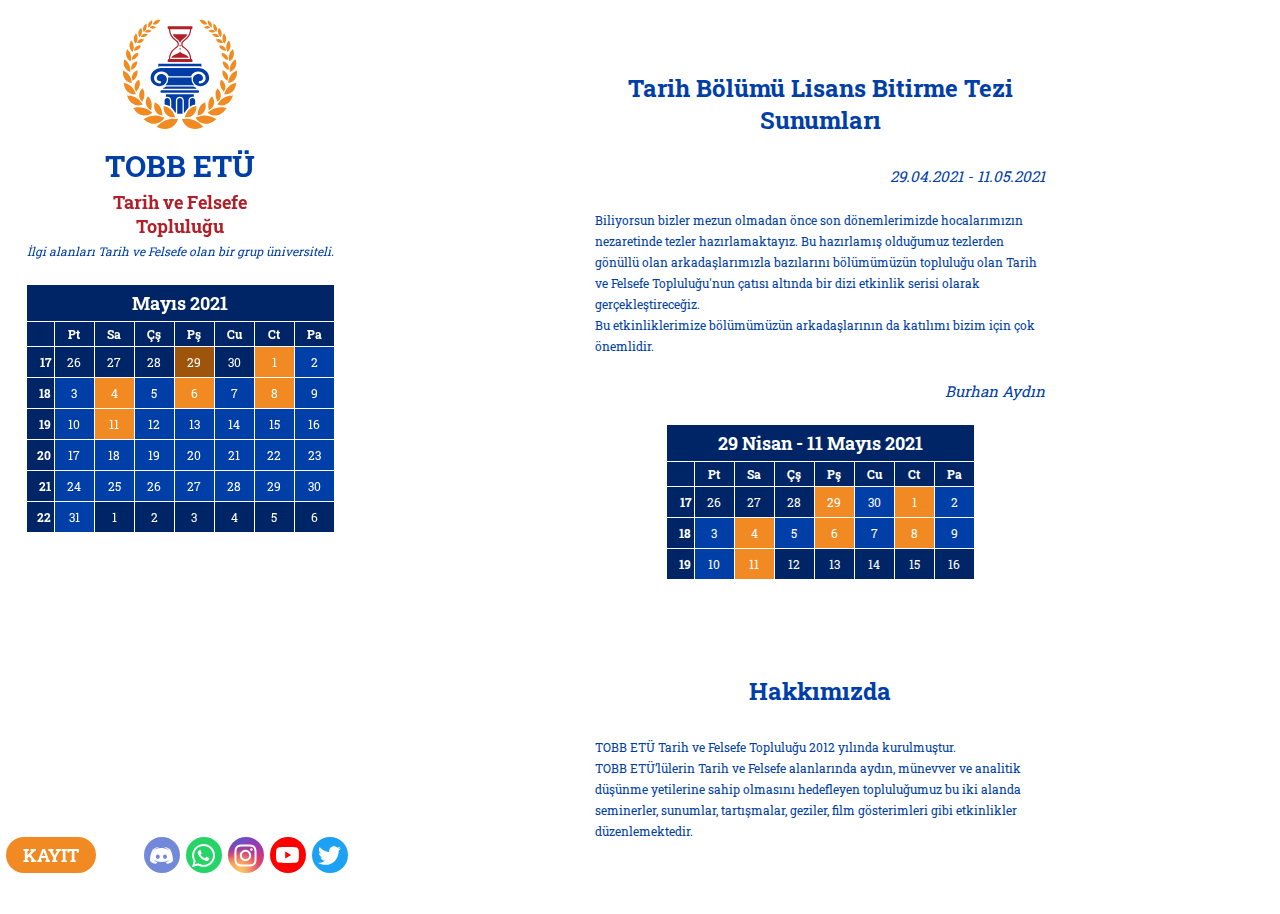
<file: index.html>
<!DOCTYPE html>
<html lang="">
  <head>
    <meta charset="utf-8">
    <meta name="viewport" content="width=device-width, initial-scale=1.0">
    <title>Tarih ve Felsefe Topluluğu</title>
    <link rel="stylesheet" href="/index.css">
    <link rel="stylesheet" href="https://fonts.googleapis.com/css?family=Roboto+Slab">
  </head>
  <body>
    <header class="blur">
      <img src="/res/tft.svg" id="tft-logo">
			<h1 id="header-tobb">TOBB ETÜ</h1>
			<h2 id="header-tft">Tarih ve Felsefe<br id="header-tft-newline"/> Topluluğu </h2>
			<p id="header-tarih">İlgi alanları Tarih ve Felsefe olan bir grup üniversiteli.</p>
      <div id="header-calendar" class="calendar" header-calendar>
        <p month>Mayıs 2021</p>
        <p day week></p>
        <p day>Pt</p>
        <p day>Sa</p>
        <p day>Çş</p>
        <p day>Pş</p>
        <p day>Cu</p>
        <p day>Ct</p>
        <p day>Pa</p>
        <p week>17</p>
        <p other-month>26</p>
        <p other-month>27</p>
        <p other-month>28</p>
        <a other-month activity href="/2021-bahar-tarih-bolumu-tez-sunumlari/2021-04-29-17-00">29</a>
        <p other-month>30</p>
        <a activity href="/2021-bahar-tarih-bolumu-tez-sunumlari/2021-05-01-17-00">1</a>
        <p>2</p>
        <p week>18</p>
        <p>3</p>
        <a activity href="/2021-bahar-tarih-bolumu-tez-sunumlari/2021-05-04-16-30">4</a>
        <p>5</p>
        <a activity href="/2021-bahar-tarih-bolumu-tez-sunumlari/2021-05-06-16-30">6</a>
        <p>7</p>
        <a activity href="/2021-bahar-tarih-bolumu-tez-sunumlari/2021-05-08-16-00">8</a>
        <p>9</p>
        <p week>19</p>
        <p>10</p>
        <a activity href="/2021-bahar-tarih-bolumu-tez-sunumlari/2021-05-11-17-00">11</a>
        <p>12</p>
        <p>13</p>
        <p>14</p>
        <p>15</p>
        <p>16</p>
        <p week>20</p>
        <p>17</p>
        <p>18</p>
        <p>19</p>
        <p>20</p>
        <p>21</p>
        <p>22</p>
        <p>23</p>
        <p week>21</p>
        <p>24</p>
        <p>25</p>
        <p>26</p>
        <p>27</p>
        <p>28</p>
        <p>29</p>
        <p>30</p>
        <p week>22</p>
        <p>31</p>
        <p other-month>1</p>
        <p other-month>2</p>
        <p other-month>3</p>
        <p other-month>4</p>
        <p other-month>5</p>
        <p other-month>6</p>
      </div>
      <div id="header-buttons">
        <button class="social-kaydol" onclick="window.open('https://forms.gle/Y7aiDw8FemJcmNHM6','_blank')">KAYIT</button>
        <button class="social-discord social-button-circle" onclick="window.open('https://discord.gg/yHtXwezqmA','_blank')">
        <button class="social-whatsapp social-button-circle" onclick="window.open('https://chat.whatsapp.com/GKaAA4PHTTM42u1iAD987S','_blank')">
        <button class="social-instagram social-button-circle" onclick="window.open('https://www.instagram.com/tarihvefelsefetoplulugu/','_blank')">
        <button class="social-youtube social-button-circle" onclick="window.open('https://www.youtube.com/channel/UCMZ-tWt0F2hYusNb2zGLFIg','_blank')">
        <button class="social-twitter social-button-circle" onclick="window.open('https://twitter.com/tarihvefelsefe?lang=tr','_blank')">
      </div>
    </header>
    <main id="main">
      <article class="blur">
        <h1 activity-title>Tarih Bölümü Lisans Bitirme Tezi Sunumları</h1>
        <p activity-date>29.04.2021 - 11.05.2021</p>
        <p activity-description>
          Biliyorsun bizler mezun olmadan önce son dönemlerimizde hocalarımızın 
          nezaretinde tezler hazırlamaktayız. Bu hazırlamış olduğumuz tezlerden 
          gönüllü olan arkadaşlarımızla bazılarını bölümümüzün topluluğu olan 
          Tarih ve Felsefe Topluluğu'nun çatısı altında bir dizi etkinlik serisi 
          olarak gerçekleştireceğiz.<br />Bu etkinliklerimize bölümümüzün 
          arkadaşlarının da katılımı bizim için çok önemlidir.
        </p>
        <p activity-writer>
          Burhan Aydın
        </p>
        <div class="calendar">
          <p month>29 Nisan - 11 Mayıs 2021</p>
          <p day week></p>
          <p day>Pt</p>
          <p day>Sa</p>
          <p day>Çş</p>
          <p day>Pş</p>
          <p day>Cu</p>
          <p day>Ct</p>
          <p day>Pa</p>
          <p week>17</p>
          <p other-month>26</p>
          <p other-month>27</p>
          <p other-month>28</p>
          <a activity href="/2021-bahar-tarih-bolumu-tez-sunumlari/2021-04-29-17-00">29</a>
          <p >30</p>
          <a activity href="/2021-bahar-tarih-bolumu-tez-sunumlari/2021-05-01-17-00">1</a>
          <p>2</p>
          <p week>18</p>
          <p>3</p>
          <a activity href="/2021-bahar-tarih-bolumu-tez-sunumlari/2021-05-04-16-30">4</a>
          <p>5</p>
          <a activity href="/2021-bahar-tarih-bolumu-tez-sunumlari/2021-05-06-16-30">6</a>
          <p>7</p>
          <a activity href="/2021-bahar-tarih-bolumu-tez-sunumlari/2021-05-08-16-00">8</a>
          <p>9</p>
          <p week>19</p>
          <p>10</p>
          <a activity href="/2021-bahar-tarih-bolumu-tez-sunumlari/2021-05-11-17-00">11</a>
          <p other-month>12</p>
          <p other-month>13</p>
          <p other-month>14</p>
          <p other-month>15</p>
          <p other-month>16</p>
        </div>
      </article>
      <article id="about" class="blur">
        <h1 activity-title>Hakkımızda</h1>
        <p activity-description>
          TOBB ETÜ Tarih ve Felsefe Topluluğu 2012 yılında kurulmuştur.
          <br />
          TOBB ETÜ’lülerin Tarih ve Felsefe alanlarında aydın, 
          münevver ve analitik düşünme yetilerine sahip olmasını 
          hedefleyen topluluğumuz bu iki alanda seminerler, 
          sunumlar, tartışmalar, geziler, film gösterimleri 
          gibi etkinlikler düzenlemektedir.
        </p>
      </article>
    </main>
    <footer class="blur">
      <div id="footer-buttons">
        <button class="social-kaydol" onclick="window.open('https://forms.gle/Y7aiDw8FemJcmNHM6','_blank')">KAYIT</button>
        <div id="footer-gap"></div>
        <button class="social-discord social-button-circle" onclick="window.open('https://discord.gg/yHtXwezqmA','_blank')">
        <button class="social-whatsapp social-button-circle" onclick="window.open('https://chat.whatsapp.com/GKaAA4PHTTM42u1iAD987S','_blank')">
        <button class="social-instagram social-button-circle" onclick="window.open('https://www.instagram.com/tarihvefelsefetoplulugu/','_blank')">
        <button class="social-youtube social-button-circle" onclick="window.open('https://www.youtube.com/channel/UCMZ-tWt0F2hYusNb2zGLFIg','_blank')">
        <button class="social-twitter social-button-circle" onclick="window.open('https://twitter.com/tarihvefelsefe?lang=tr','_blank')">
      </div>
    </footer>
  </body>
</html>
</file>
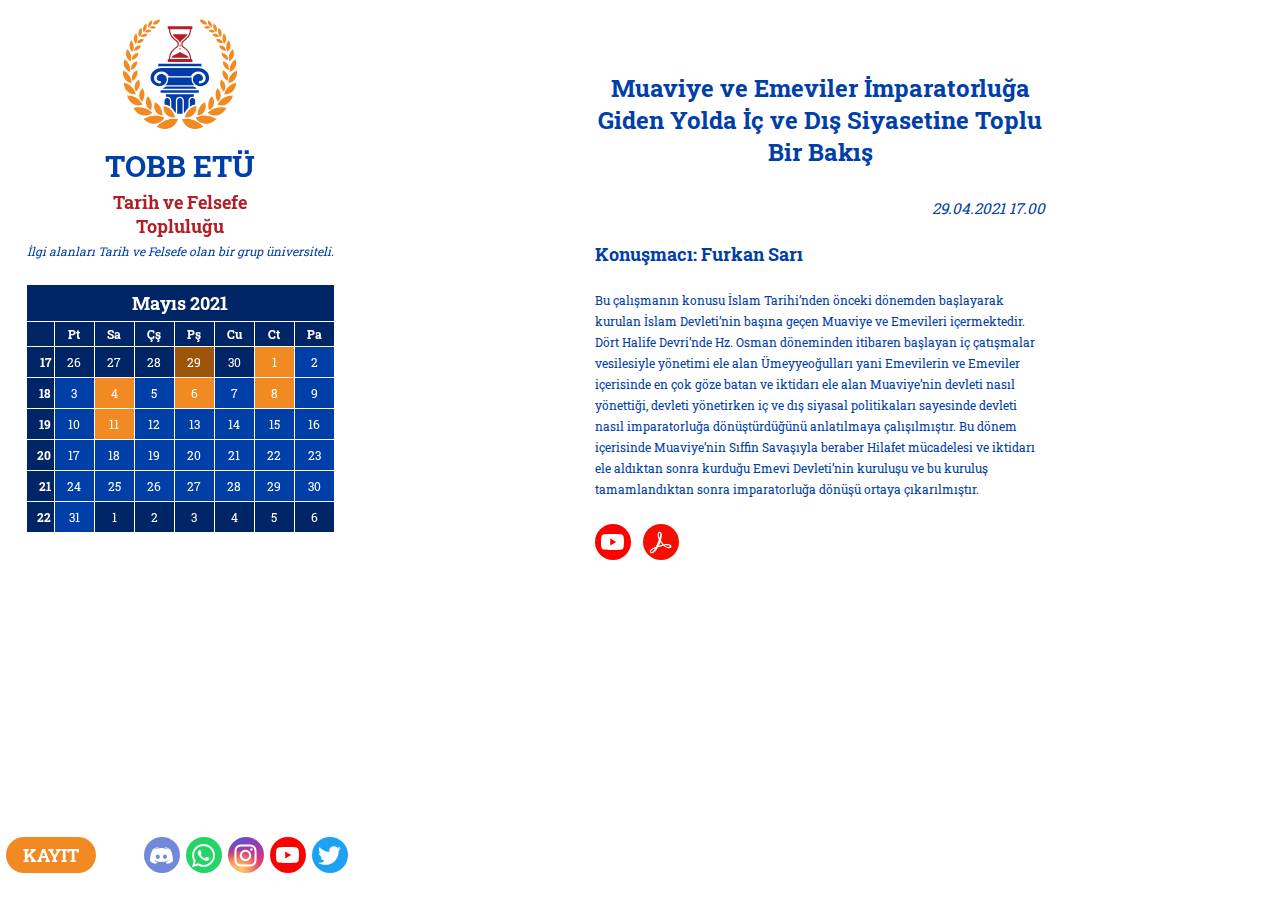
<file: 2021-bahar-tarih-bolumu-tez-sunumlari/2021-04-29-17-00.html>
<!DOCTYPE html>
<html lang="">
  <head>
    <meta charset="utf-8">
    <meta name="viewport" content="width=device-width, initial-scale=1.0">
    <title>Furkan Sarı: Muaviye ve Emeviler İmparatorluğa Giden Yolda İç ve Dış Siyasetine Toplu Bir Bakış</title>
    <link rel="stylesheet" href="/index.css">
    <link rel="stylesheet" href="https://fonts.googleapis.com/css?family=Roboto+Slab">
  </head>
  <body>
    <header class="blur">
      <img src="/res/tft.svg" id="tft-logo">
			<h1 id="header-tobb">TOBB ETÜ</h1>
			<h2 id="header-tft">Tarih ve Felsefe<br id="header-tft-newline"/> Topluluğu </h2>
			<p id="header-tarih">İlgi alanları Tarih ve Felsefe olan bir grup üniversiteli.</p>
      <div id="header-calendar" class="calendar" header-calendar>
        <p month>Mayıs 2021</p>
        <p day week></p>
        <p day>Pt</p>
        <p day>Sa</p>
        <p day>Çş</p>
        <p day>Pş</p>
        <p day>Cu</p>
        <p day>Ct</p>
        <p day>Pa</p>
        <p week>17</p>
        <p other-month>26</p>
        <p other-month>27</p>
        <p other-month>28</p>
        <a other-month activity href="/2021-bahar-tarih-bolumu-tez-sunumlari/2021-04-29-17-00">29</a>
        <p other-month>30</p>
        <a activity href="/2021-bahar-tarih-bolumu-tez-sunumlari/2021-05-01-17-00">1</a>
        <p>2</p>
        <p week>18</p>
        <p>3</p>
        <a activity href="/2021-bahar-tarih-bolumu-tez-sunumlari/2021-05-04-16-30">4</a>
        <p>5</p>
        <a activity href="/2021-bahar-tarih-bolumu-tez-sunumlari/2021-05-06-16-30">6</a>
        <p>7</p>
        <a activity href="/2021-bahar-tarih-bolumu-tez-sunumlari/2021-05-08-16-00">8</a>
        <p>9</p>
        <p week>19</p>
        <p>10</p>
        <a activity href="/2021-bahar-tarih-bolumu-tez-sunumlari/2021-05-11-17-00">11</a>
        <p>12</p>
        <p>13</p>
        <p>14</p>
        <p>15</p>
        <p>16</p>
        <p week>20</p>
        <p>17</p>
        <p>18</p>
        <p>19</p>
        <p>20</p>
        <p>21</p>
        <p>22</p>
        <p>23</p>
        <p week>21</p>
        <p>24</p>
        <p>25</p>
        <p>26</p>
        <p>27</p>
        <p>28</p>
        <p>29</p>
        <p>30</p>
        <p week>22</p>
        <p>31</p>
        <p other-month>1</p>
        <p other-month>2</p>
        <p other-month>3</p>
        <p other-month>4</p>
        <p other-month>5</p>
        <p other-month>6</p>
      </div>
      <div id="header-buttons">
        <button class="social-kaydol" onclick="window.open('https://forms.gle/Y7aiDw8FemJcmNHM6','_blank')">KAYIT</button>
        <button class="social-discord social-button-circle" onclick="window.open('https://discord.gg/yHtXwezqmA','_blank')">
        <button class="social-whatsapp social-button-circle" onclick="window.open('https://chat.whatsapp.com/GKaAA4PHTTM42u1iAD987S','_blank')">
        <button class="social-instagram social-button-circle" onclick="window.open('https://www.instagram.com/tarihvefelsefetoplulugu/','_blank')">
        <button class="social-youtube social-button-circle" onclick="window.open('https://www.youtube.com/channel/UCMZ-tWt0F2hYusNb2zGLFIg','_blank')">
        <button class="social-twitter social-button-circle" onclick="window.open('https://twitter.com/tarihvefelsefe?lang=tr','_blank')">
      </div>
    </header>
    <main id="main">
      <article class="blur">
        <h1 activity-title>Muaviye ve Emeviler İmparatorluğa Giden Yolda İç ve Dış Siyasetine Toplu Bir Bakış</h1>
        <p activity-date>29.04.2021 17.00</p>
        <h2 activity-speaker>Furkan Sarı</h2>
        <p activity-description>
          Bu çalışmanın konusu İslam Tarihi’nden önceki dönemden başlayarak 
          kurulan İslam Devleti’nin başına geçen Muaviye ve Emevileri 
          içermektedir. Dört Halife Devri’nde Hz. Osman döneminden itibaren 
          başlayan iç çatışmalar vesilesiyle yönetimi ele alan Ümeyyeoğulları 
          yani Emevilerin ve Emeviler içerisinde en çok göze batan ve iktidarı 
          ele alan Muaviye’nin devleti nasıl yönettiği, devleti yönetirken iç 
          ve dış siyasal politikaları sayesinde devleti nasıl imparatorluğa 
          dönüştürdüğünü anlatılmaya çalışılmıştır. Bu dönem içerisinde 
          Muaviye’nin Sıffin Savaşıyla beraber Hilafet mücadelesi ve iktidarı 
          ele aldıktan sonra kurduğu Emevi Devleti’nin kuruluşu ve bu kuruluş 
          tamamlandıktan sonra imparatorluğa dönüşü ortaya çıkarılmıştır.
        </p>
        <div activity-link>
          <button class="social-youtube social-button-circle" onclick="window.open('https://youtu.be/c7sTBXRc9dw','_blank')">
          <button class="social-pdf social-button-circle" onclick="window.open('https://drive.google.com/file/d/1u9qBWOQqBYUBdWPZmE8Q-iXRQxIbjs8V/view?usp=sharing','_blank')">
        </div>
    </main>
    <footer class="blur">
      <div id="footer-buttons">
        <button class="social-kaydol" onclick="window.open('https://forms.gle/Y7aiDw8FemJcmNHM6','_blank')">KAYIT</button>
        <div id="footer-gap"></div>
        <button class="social-discord social-button-circle" onclick="window.open('https://discord.gg/yHtXwezqmA','_blank')">
        <button class="social-whatsapp social-button-circle" onclick="window.open('https://chat.whatsapp.com/GKaAA4PHTTM42u1iAD987S','_blank')">
        <button class="social-instagram social-button-circle" onclick="window.open('https://www.instagram.com/tarihvefelsefetoplulugu/','_blank')">
        <button class="social-youtube social-button-circle" onclick="window.open('https://www.youtube.com/channel/UCMZ-tWt0F2hYusNb2zGLFIg','_blank')">
        <button class="social-twitter social-button-circle" onclick="window.open('https://twitter.com/tarihvefelsefe?lang=tr','_blank')">
      </div>
    </footer>
  </body>
</html>
</file>
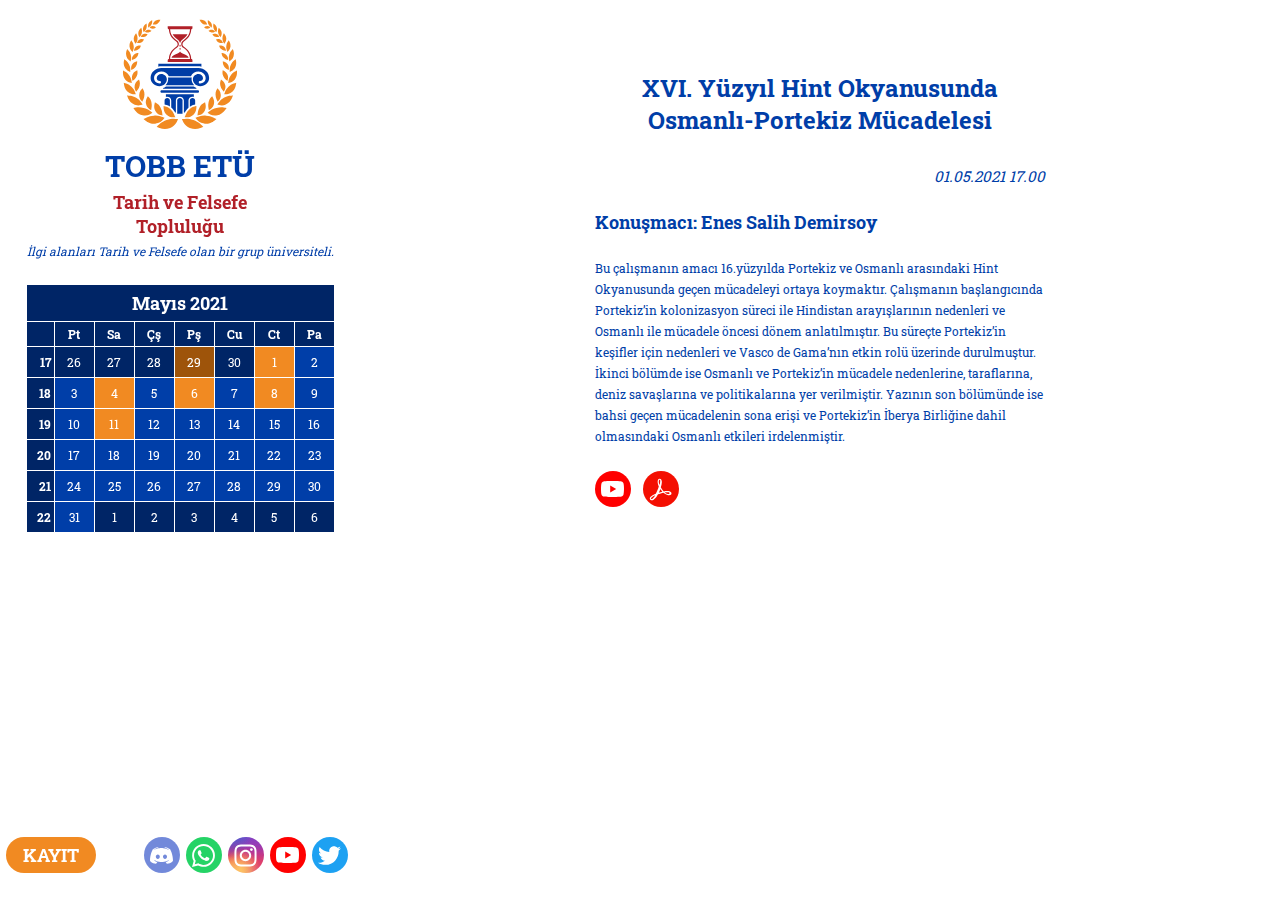
<file: 2021-bahar-tarih-bolumu-tez-sunumlari/2021-05-01-17-00.html>
<!DOCTYPE html>
<html lang="">
  <head>
    <meta charset="utf-8">
    <meta name="viewport" content="width=device-width, initial-scale=1.0">
    <title>Enes Salih Demirsoy: XVI. Yüzyıl Hint Okyanusunda Osmanlı-Portekiz Mücadelesi</title>
    <link rel="stylesheet" href="/index.css">
    <link rel="stylesheet" href="https://fonts.googleapis.com/css?family=Roboto+Slab">
  </head>
  <body>
    <header class="blur">
      <img src="/res/tft.svg" id="tft-logo">
			<h1 id="header-tobb">TOBB ETÜ</h1>
			<h2 id="header-tft">Tarih ve Felsefe<br id="header-tft-newline"/> Topluluğu </h2>
			<p id="header-tarih">İlgi alanları Tarih ve Felsefe olan bir grup üniversiteli.</p>
      <div id="header-calendar" class="calendar" header-calendar>
        <p month>Mayıs 2021</p>
        <p day week></p>
        <p day>Pt</p>
        <p day>Sa</p>
        <p day>Çş</p>
        <p day>Pş</p>
        <p day>Cu</p>
        <p day>Ct</p>
        <p day>Pa</p>
        <p week>17</p>
        <p other-month>26</p>
        <p other-month>27</p>
        <p other-month>28</p>
        <a other-month activity href="/2021-bahar-tarih-bolumu-tez-sunumlari/2021-04-29-17-00">29</a>
        <p other-month>30</p>
        <a activity href="/2021-bahar-tarih-bolumu-tez-sunumlari/2021-05-01-17-00">1</a>
        <p>2</p>
        <p week>18</p>
        <p>3</p>
        <a activity href="/2021-bahar-tarih-bolumu-tez-sunumlari/2021-05-04-16-30">4</a>
        <p>5</p>
        <a activity href="/2021-bahar-tarih-bolumu-tez-sunumlari/2021-05-06-16-30">6</a>
        <p>7</p>
        <a activity href="/2021-bahar-tarih-bolumu-tez-sunumlari/2021-05-08-16-00">8</a>
        <p>9</p>
        <p week>19</p>
        <p>10</p>
        <a activity href="/2021-bahar-tarih-bolumu-tez-sunumlari/2021-05-11-17-00">11</a>
        <p>12</p>
        <p>13</p>
        <p>14</p>
        <p>15</p>
        <p>16</p>
        <p week>20</p>
        <p>17</p>
        <p>18</p>
        <p>19</p>
        <p>20</p>
        <p>21</p>
        <p>22</p>
        <p>23</p>
        <p week>21</p>
        <p>24</p>
        <p>25</p>
        <p>26</p>
        <p>27</p>
        <p>28</p>
        <p>29</p>
        <p>30</p>
        <p week>22</p>
        <p>31</p>
        <p other-month>1</p>
        <p other-month>2</p>
        <p other-month>3</p>
        <p other-month>4</p>
        <p other-month>5</p>
        <p other-month>6</p>
      </div>
      <div id="header-buttons">
        <button class="social-kaydol" onclick="window.open('https://forms.gle/Y7aiDw8FemJcmNHM6','_blank')">KAYIT</button>
        <button class="social-discord social-button-circle" onclick="window.open('https://discord.gg/yHtXwezqmA','_blank')">
        <button class="social-whatsapp social-button-circle" onclick="window.open('https://chat.whatsapp.com/GKaAA4PHTTM42u1iAD987S','_blank')">
        <button class="social-instagram social-button-circle" onclick="window.open('https://www.instagram.com/tarihvefelsefetoplulugu/','_blank')">
        <button class="social-youtube social-button-circle" onclick="window.open('https://www.youtube.com/channel/UCMZ-tWt0F2hYusNb2zGLFIg','_blank')">
        <button class="social-twitter social-button-circle" onclick="window.open('https://twitter.com/tarihvefelsefe?lang=tr','_blank')">
      </div>
    </header>
    <main id="main">
      <article class="blur">
        <h1 activity-title>XVI. Yüzyıl Hint Okyanusunda Osmanlı-Portekiz Mücadelesi</h1>
        <p activity-date>01.05.2021 17.00</p>
        <h2 activity-speaker>Enes Salih Demirsoy</h2>
        <p activity-description>
          Bu çalışmanın amacı 16.yüzyılda Portekiz ve Osmanlı arasındaki Hint 
          Okyanusunda geçen mücadeleyi ortaya koymaktır. Çalışmanın 
          başlangıcında Portekiz’in kolonizasyon süreci ile Hindistan 
          arayışlarının nedenleri ve Osmanlı ile mücadele öncesi dönem 
          anlatılmıştır. Bu süreçte Portekiz’in keşifler için nedenleri ve 
          Vasco de Gama’nın etkin rolü üzerinde durulmuştur. İkinci bölümde 
          ise Osmanlı ve Portekiz’in mücadele nedenlerine, taraflarına, 
          deniz savaşlarına ve politikalarına yer verilmiştir. Yazının son 
          bölümünde ise bahsi geçen mücadelenin sona erişi ve Portekiz’in 
          İberya Birliğine dahil olmasındaki Osmanlı etkileri irdelenmiştir.
        </p>
        <div activity-link>
          <button class="social-youtube social-button-circle" onclick="window.open('https://youtu.be/-1J8J-VHueU','_blank')">
          <button class="social-pdf social-button-circle" onclick="window.open('https://drive.google.com/file/d/1rttORs6D6Epf23CAIlBBKx_0ytpObpJ_/view?usp=sharing','_blank')">
        </div>
    </main>
    <footer class="blur">
      <div id="footer-buttons">
        <button class="social-kaydol" onclick="window.open('https://forms.gle/Y7aiDw8FemJcmNHM6','_blank')">KAYIT</button>
        <div id="footer-gap"></div>
        <button class="social-discord social-button-circle" onclick="window.open('https://discord.gg/yHtXwezqmA','_blank')">
        <button class="social-whatsapp social-button-circle" onclick="window.open('https://chat.whatsapp.com/GKaAA4PHTTM42u1iAD987S','_blank')">
        <button class="social-instagram social-button-circle" onclick="window.open('https://www.instagram.com/tarihvefelsefetoplulugu/','_blank')">
        <button class="social-youtube social-button-circle" onclick="window.open('https://www.youtube.com/channel/UCMZ-tWt0F2hYusNb2zGLFIg','_blank')">
        <button class="social-twitter social-button-circle" onclick="window.open('https://twitter.com/tarihvefelsefe?lang=tr','_blank')">
      </div>
    </footer>
  </body>
</html>
</file>
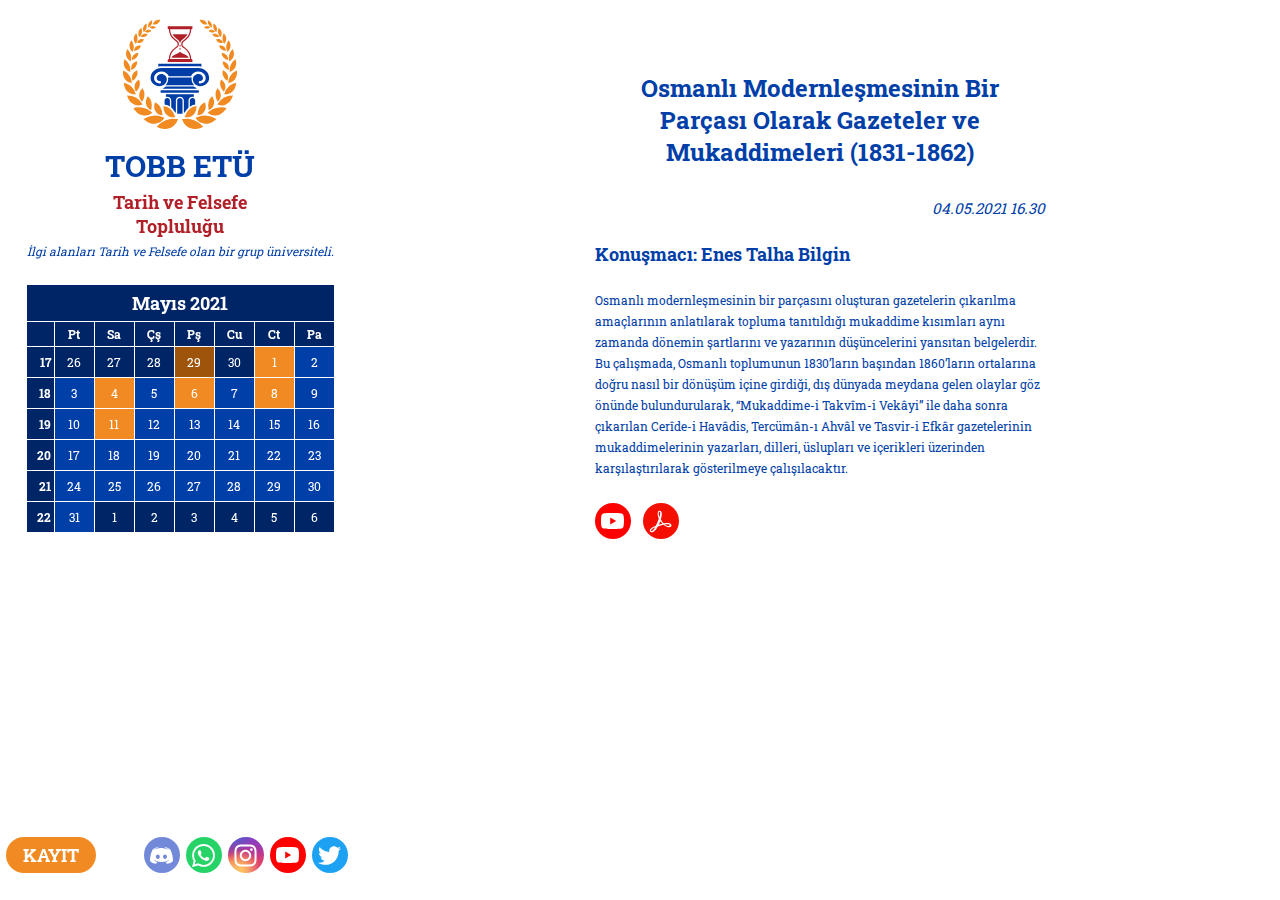
<file: 2021-bahar-tarih-bolumu-tez-sunumlari/2021-05-04-16-30.html>
<!DOCTYPE html>
<html lang="">
  <head>
    <meta charset="utf-8">
    <meta name="viewport" content="width=device-width, initial-scale=1.0">
    <title>Enes Talha Bilgin: Osmanlı Modernleşmesinin Bir Parçası Olarak Gazeteler ve Mukaddimeleri (1831-1862)</title>
    <link rel="stylesheet" href="/index.css">
    <link rel="stylesheet" href="https://fonts.googleapis.com/css?family=Roboto+Slab">
  </head>
  <body>
    <header class="blur">
      <img src="/res/tft.svg" id="tft-logo">
			<h1 id="header-tobb">TOBB ETÜ</h1>
			<h2 id="header-tft">Tarih ve Felsefe<br id="header-tft-newline"/> Topluluğu </h2>
			<p id="header-tarih">İlgi alanları Tarih ve Felsefe olan bir grup üniversiteli.</p>
      <div id="header-calendar" class="calendar" header-calendar>
        <p month>Mayıs 2021</p>
        <p day week></p>
        <p day>Pt</p>
        <p day>Sa</p>
        <p day>Çş</p>
        <p day>Pş</p>
        <p day>Cu</p>
        <p day>Ct</p>
        <p day>Pa</p>
        <p week>17</p>
        <p other-month>26</p>
        <p other-month>27</p>
        <p other-month>28</p>
        <a other-month activity href="/2021-bahar-tarih-bolumu-tez-sunumlari/2021-04-29-17-00">29</a>
        <p other-month>30</p>
        <a activity href="/2021-bahar-tarih-bolumu-tez-sunumlari/2021-05-01-17-00">1</a>
        <p>2</p>
        <p week>18</p>
        <p>3</p>
        <a activity href="/2021-bahar-tarih-bolumu-tez-sunumlari/2021-05-04-16-30">4</a>
        <p>5</p>
        <a activity href="/2021-bahar-tarih-bolumu-tez-sunumlari/2021-05-06-16-30">6</a>
        <p>7</p>
        <a activity href="/2021-bahar-tarih-bolumu-tez-sunumlari/2021-05-08-16-00">8</a>
        <p>9</p>
        <p week>19</p>
        <p>10</p>
        <a activity href="/2021-bahar-tarih-bolumu-tez-sunumlari/2021-05-11-17-00">11</a>
        <p>12</p>
        <p>13</p>
        <p>14</p>
        <p>15</p>
        <p>16</p>
        <p week>20</p>
        <p>17</p>
        <p>18</p>
        <p>19</p>
        <p>20</p>
        <p>21</p>
        <p>22</p>
        <p>23</p>
        <p week>21</p>
        <p>24</p>
        <p>25</p>
        <p>26</p>
        <p>27</p>
        <p>28</p>
        <p>29</p>
        <p>30</p>
        <p week>22</p>
        <p>31</p>
        <p other-month>1</p>
        <p other-month>2</p>
        <p other-month>3</p>
        <p other-month>4</p>
        <p other-month>5</p>
        <p other-month>6</p>
      </div>
      <div id="header-buttons">
        <button class="social-kaydol" onclick="window.open('https://forms.gle/Y7aiDw8FemJcmNHM6','_blank')">KAYIT</button>
        <button class="social-discord social-button-circle" onclick="window.open('https://discord.gg/yHtXwezqmA','_blank')">
        <button class="social-whatsapp social-button-circle" onclick="window.open('https://chat.whatsapp.com/GKaAA4PHTTM42u1iAD987S','_blank')">
        <button class="social-instagram social-button-circle" onclick="window.open('https://www.instagram.com/tarihvefelsefetoplulugu/','_blank')">
        <button class="social-youtube social-button-circle" onclick="window.open('https://www.youtube.com/channel/UCMZ-tWt0F2hYusNb2zGLFIg','_blank')">
        <button class="social-twitter social-button-circle" onclick="window.open('https://twitter.com/tarihvefelsefe?lang=tr','_blank')">
      </div>
    </header>
    <main id="main">
      <article class="blur">
        <h1 activity-title>Osmanlı Modernleşmesinin Bir Parçası Olarak Gazeteler ve Mukaddimeleri (1831-1862)</h1>
        <p activity-date>04.05.2021 16.30</p>
        <h2 activity-speaker>Enes Talha Bilgin</h2>
        <p activity-description>
          Osmanlı modernleşmesinin bir parçasını oluşturan gazetelerin çıkarılma 
          amaçlarının anlatılarak topluma tanıtıldığı mukaddime kısımları aynı 
          zamanda dönemin şartlarını ve yazarının düşüncelerini yansıtan 
          belgelerdir. Bu çalışmada, Osmanlı toplumunun 1830’ların başından 
          1860’ların ortalarına doğru nasıl bir dönüşüm içine girdiği, dış 
          dünyada meydana gelen olaylar göz önünde bulundurularak, “Mukaddime-i 
          Takvîm-i Vekâyi” ile daha sonra çıkarılan Cerîde-i Havâdis, Tercümân-ı 
          Ahvâl ve Tasvir-i Efkâr gazetelerinin mukaddimelerinin yazarları, 
          dilleri, üslupları ve içerikleri üzerinden karşılaştırılarak 
          gösterilmeye çalışılacaktır.
        </p>
        <div activity-link>
          <button class="social-youtube social-button-circle" onclick="window.open('https://youtu.be/m7X1zSA93PA','_blank')">
          <button class="social-pdf social-button-circle" onclick="window.open('https://drive.google.com/file/d/1kbOGn0FQvUpBPkv0cpnukJKVoVcoSwBq/view?usp=sharing','_blank')">
        </div>
    </main>
    <footer class="blur">
      <div id="footer-buttons">
        <button class="social-kaydol" onclick="window.open('https://forms.gle/Y7aiDw8FemJcmNHM6','_blank')">KAYIT</button>
        <div id="footer-gap"></div>
        <button class="social-discord social-button-circle" onclick="window.open('https://discord.gg/yHtXwezqmA','_blank')">
        <button class="social-whatsapp social-button-circle" onclick="window.open('https://chat.whatsapp.com/GKaAA4PHTTM42u1iAD987S','_blank')">
        <button class="social-instagram social-button-circle" onclick="window.open('https://www.instagram.com/tarihvefelsefetoplulugu/','_blank')">
        <button class="social-youtube social-button-circle" onclick="window.open('https://www.youtube.com/channel/UCMZ-tWt0F2hYusNb2zGLFIg','_blank')">
        <button class="social-twitter social-button-circle" onclick="window.open('https://twitter.com/tarihvefelsefe?lang=tr','_blank')">
      </div>
    </footer>
  </body>
</html>
</file>
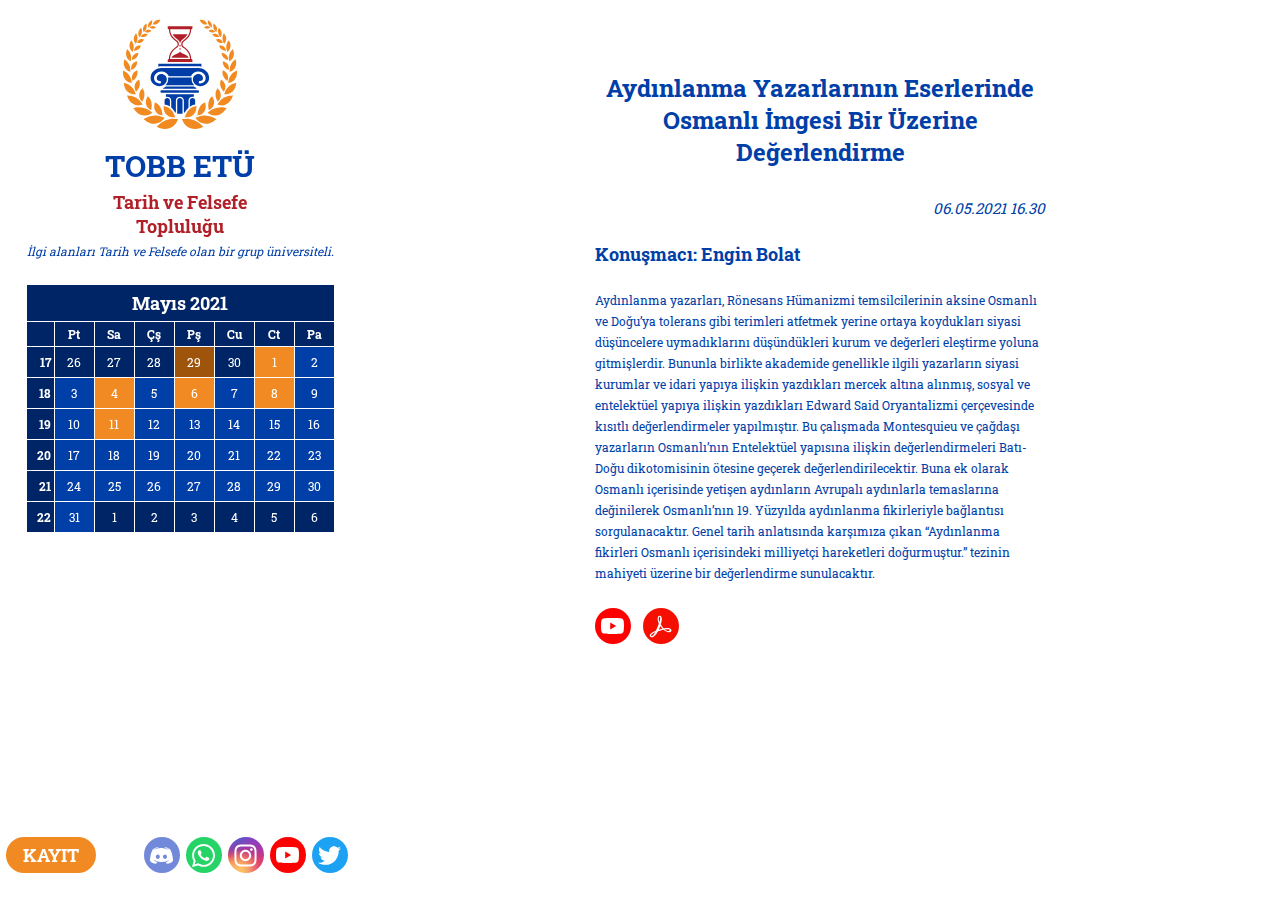
<file: 2021-bahar-tarih-bolumu-tez-sunumlari/2021-05-06-16-30.html>
<!DOCTYPE html>
<html lang="">
  <head>
    <meta charset="utf-8">
    <meta name="viewport" content="width=device-width, initial-scale=1.0">
    <title>Engin Bolat: Aydınlanma Yazarlarının Eserlerinde Osmanlı İmgesi Bir Üzerine Değerlendirme</title>
    <link rel="stylesheet" href="/index.css">
    <link rel="stylesheet" href="https://fonts.googleapis.com/css?family=Roboto+Slab">
  </head>
  <body>
    <header class="blur">
      <img src="/res/tft.svg" id="tft-logo">
			<h1 id="header-tobb">TOBB ETÜ</h1>
			<h2 id="header-tft">Tarih ve Felsefe<br id="header-tft-newline"/> Topluluğu </h2>
			<p id="header-tarih">İlgi alanları Tarih ve Felsefe olan bir grup üniversiteli.</p>
      <div id="header-calendar" class="calendar" header-calendar>
        <p month>Mayıs 2021</p>
        <p day week></p>
        <p day>Pt</p>
        <p day>Sa</p>
        <p day>Çş</p>
        <p day>Pş</p>
        <p day>Cu</p>
        <p day>Ct</p>
        <p day>Pa</p>
        <p week>17</p>
        <p other-month>26</p>
        <p other-month>27</p>
        <p other-month>28</p>
        <a other-month activity href="/2021-bahar-tarih-bolumu-tez-sunumlari/2021-04-29-17-00">29</a>
        <p other-month>30</p>
        <a activity href="/2021-bahar-tarih-bolumu-tez-sunumlari/2021-05-01-17-00">1</a>
        <p>2</p>
        <p week>18</p>
        <p>3</p>
        <a activity href="/2021-bahar-tarih-bolumu-tez-sunumlari/2021-05-04-16-30">4</a>
        <p>5</p>
        <a activity href="/2021-bahar-tarih-bolumu-tez-sunumlari/2021-05-06-16-30">6</a>
        <p>7</p>
        <a activity href="/2021-bahar-tarih-bolumu-tez-sunumlari/2021-05-08-16-00">8</a>
        <p>9</p>
        <p week>19</p>
        <p>10</p>
        <a activity href="/2021-bahar-tarih-bolumu-tez-sunumlari/2021-05-11-17-00">11</a>
        <p>12</p>
        <p>13</p>
        <p>14</p>
        <p>15</p>
        <p>16</p>
        <p week>20</p>
        <p>17</p>
        <p>18</p>
        <p>19</p>
        <p>20</p>
        <p>21</p>
        <p>22</p>
        <p>23</p>
        <p week>21</p>
        <p>24</p>
        <p>25</p>
        <p>26</p>
        <p>27</p>
        <p>28</p>
        <p>29</p>
        <p>30</p>
        <p week>22</p>
        <p>31</p>
        <p other-month>1</p>
        <p other-month>2</p>
        <p other-month>3</p>
        <p other-month>4</p>
        <p other-month>5</p>
        <p other-month>6</p>
      </div>
      <div id="header-buttons">
        <button class="social-kaydol" onclick="window.open('https://forms.gle/Y7aiDw8FemJcmNHM6','_blank')">KAYIT</button>
        <button class="social-discord social-button-circle" onclick="window.open('https://discord.gg/yHtXwezqmA','_blank')">
        <button class="social-whatsapp social-button-circle" onclick="window.open('https://chat.whatsapp.com/GKaAA4PHTTM42u1iAD987S','_blank')">
        <button class="social-instagram social-button-circle" onclick="window.open('https://www.instagram.com/tarihvefelsefetoplulugu/','_blank')">
        <button class="social-youtube social-button-circle" onclick="window.open('https://www.youtube.com/channel/UCMZ-tWt0F2hYusNb2zGLFIg','_blank')">
        <button class="social-twitter social-button-circle" onclick="window.open('https://twitter.com/tarihvefelsefe?lang=tr','_blank')">
      </div>
    </header>
    <main id="main">
      <article class="blur">
        <h1 activity-title>Aydınlanma Yazarlarının Eserlerinde Osmanlı İmgesi Bir Üzerine Değerlendirme</h1>
        <p activity-date>06.05.2021 16.30</p>
        <h2 activity-speaker>Engin Bolat</h2>
        <p activity-description>
          Aydınlanma yazarları, Rönesans Hümanizmi temsilcilerinin aksine Osmanlı ve Doğu’ya 
          tolerans gibi terimleri atfetmek yerine ortaya koydukları siyasi düşüncelere uymadıklarını 
          düşündükleri kurum ve değerleri eleştirme yoluna gitmişlerdir. Bununla birlikte akademide 
          genellikle ilgili yazarların siyasi kurumlar ve idari yapıya ilişkin yazdıkları mercek altına 
          alınmış, sosyal ve entelektüel yapıya ilişkin yazdıkları Edward Said Oryantalizmi çerçevesinde 
          kısıtlı değerlendirmeler yapılmıştır. Bu çalışmada Montesquieu ve çağdaşı yazarların 
          Osmanlı’nın Entelektüel yapısına ilişkin değerlendirmeleri Batı-Doğu dikotomisinin ötesine 
          geçerek değerlendirilecektir. Buna ek olarak Osmanlı içerisinde yetişen aydınların Avrupalı 
          aydınlarla temaslarına değinilerek Osmanlı’nın 19. Yüzyılda aydınlanma fikirleriyle bağlantısı 
          sorgulanacaktır. Genel tarih anlatısında karşımıza çıkan “Aydınlanma fikirleri Osmanlı 
          içerisindeki milliyetçi hareketleri doğurmuştur.” tezinin mahiyeti üzerine bir değerlendirme 
          sunulacaktır.
        </p>
        <div activity-link>
          <button class="social-youtube social-button-circle" onclick="window.open('https://youtu.be/KXlATqJZ5cc','_blank')">
          <button class="social-pdf social-button-circle" onclick="window.open('https://drive.google.com/file/d/1WwY1QbbvnxRJAB_hRE0c89iJaRvmedZB/view?usp=sharing','_blank')">
        </div>
    </main>
    <footer class="blur">
      <div id="footer-buttons">
        <button class="social-kaydol" onclick="window.open('https://forms.gle/Y7aiDw8FemJcmNHM6','_blank')">KAYIT</button>
        <div id="footer-gap"></div>
        <button class="social-discord social-button-circle" onclick="window.open('https://discord.gg/yHtXwezqmA','_blank')">
        <button class="social-whatsapp social-button-circle" onclick="window.open('https://chat.whatsapp.com/GKaAA4PHTTM42u1iAD987S','_blank')">
        <button class="social-instagram social-button-circle" onclick="window.open('https://www.instagram.com/tarihvefelsefetoplulugu/','_blank')">
        <button class="social-youtube social-button-circle" onclick="window.open('https://www.youtube.com/channel/UCMZ-tWt0F2hYusNb2zGLFIg','_blank')">
        <button class="social-twitter social-button-circle" onclick="window.open('https://twitter.com/tarihvefelsefe?lang=tr','_blank')">
      </div>
    </footer>
  </body>
</html>
</file>
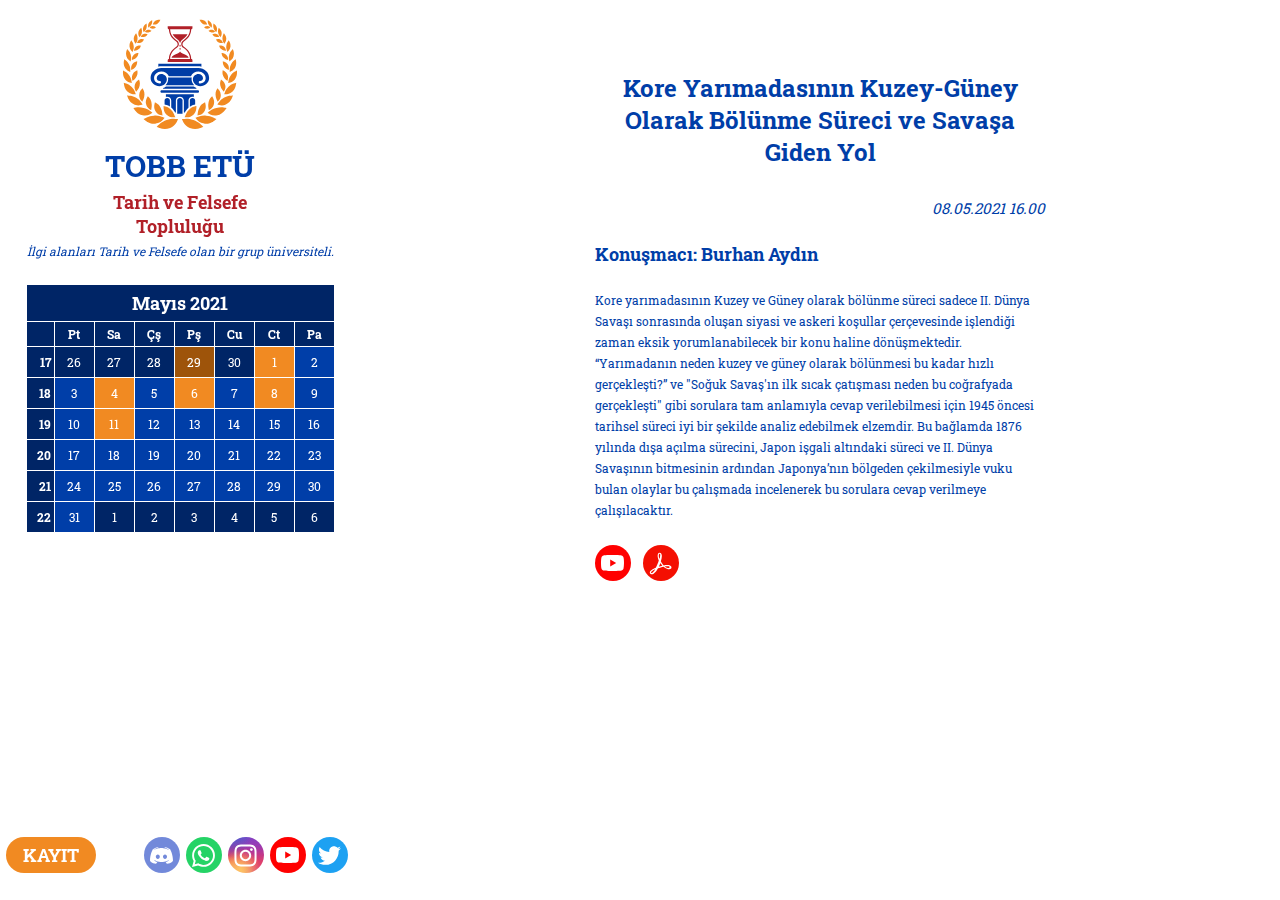
<file: 2021-bahar-tarih-bolumu-tez-sunumlari/2021-05-08-16-00.html>
<!DOCTYPE html>
<html lang="">
  <head>
    <meta charset="utf-8">
    <meta name="viewport" content="width=device-width, initial-scale=1.0">
    <title>Burhan Aydın: Kore Yarımadasının Kuzey-Güney Olarak Bölünme Süreci ve Savaşa Giden Yol</title>
    <link rel="stylesheet" href="/index.css">
    <link rel="stylesheet" href="https://fonts.googleapis.com/css?family=Roboto+Slab">
  </head>
  <body>
    <header class="blur">
      <img src="/res/tft.svg" id="tft-logo">
			<h1 id="header-tobb">TOBB ETÜ</h1>
			<h2 id="header-tft">Tarih ve Felsefe<br id="header-tft-newline"/> Topluluğu </h2>
			<p id="header-tarih">İlgi alanları Tarih ve Felsefe olan bir grup üniversiteli.</p>
      <div id="header-calendar" class="calendar" header-calendar>
        <p month>Mayıs 2021</p>
        <p day week></p>
        <p day>Pt</p>
        <p day>Sa</p>
        <p day>Çş</p>
        <p day>Pş</p>
        <p day>Cu</p>
        <p day>Ct</p>
        <p day>Pa</p>
        <p week>17</p>
        <p other-month>26</p>
        <p other-month>27</p>
        <p other-month>28</p>
        <a other-month activity href="/2021-bahar-tarih-bolumu-tez-sunumlari/2021-04-29-17-00">29</a>
        <p other-month>30</p>
        <a activity href="/2021-bahar-tarih-bolumu-tez-sunumlari/2021-05-01-17-00">1</a>
        <p>2</p>
        <p week>18</p>
        <p>3</p>
        <a activity href="/2021-bahar-tarih-bolumu-tez-sunumlari/2021-05-04-16-30">4</a>
        <p>5</p>
        <a activity href="/2021-bahar-tarih-bolumu-tez-sunumlari/2021-05-06-16-30">6</a>
        <p>7</p>
        <a activity href="/2021-bahar-tarih-bolumu-tez-sunumlari/2021-05-08-16-00">8</a>
        <p>9</p>
        <p week>19</p>
        <p>10</p>
        <a activity href="/2021-bahar-tarih-bolumu-tez-sunumlari/2021-05-11-17-00">11</a>
        <p>12</p>
        <p>13</p>
        <p>14</p>
        <p>15</p>
        <p>16</p>
        <p week>20</p>
        <p>17</p>
        <p>18</p>
        <p>19</p>
        <p>20</p>
        <p>21</p>
        <p>22</p>
        <p>23</p>
        <p week>21</p>
        <p>24</p>
        <p>25</p>
        <p>26</p>
        <p>27</p>
        <p>28</p>
        <p>29</p>
        <p>30</p>
        <p week>22</p>
        <p>31</p>
        <p other-month>1</p>
        <p other-month>2</p>
        <p other-month>3</p>
        <p other-month>4</p>
        <p other-month>5</p>
        <p other-month>6</p>
      </div>
      <div id="header-buttons">
        <button class="social-kaydol" onclick="window.open('https://forms.gle/Y7aiDw8FemJcmNHM6','_blank')">KAYIT</button>
        <button class="social-discord social-button-circle" onclick="window.open('https://discord.gg/yHtXwezqmA','_blank')">
        <button class="social-whatsapp social-button-circle" onclick="window.open('https://chat.whatsapp.com/GKaAA4PHTTM42u1iAD987S','_blank')">
        <button class="social-instagram social-button-circle" onclick="window.open('https://www.instagram.com/tarihvefelsefetoplulugu/','_blank')">
        <button class="social-youtube social-button-circle" onclick="window.open('https://www.youtube.com/channel/UCMZ-tWt0F2hYusNb2zGLFIg','_blank')">
        <button class="social-twitter social-button-circle" onclick="window.open('https://twitter.com/tarihvefelsefe?lang=tr','_blank')">
      </div>
    </header>
    <main id="main">
      <article class="blur">
        <h1 activity-title>Kore Yarımadasının Kuzey-Güney Olarak Bölünme Süreci ve Savaşa Giden Yol</h1>
        <p activity-date>08.05.2021 16.00</p>
        <h2 activity-speaker>Burhan Aydın</h2>
        <p activity-description>
          Kore yarımadasının Kuzey ve Güney olarak bölünme süreci sadece II. Dünya Savaşı 
          sonrasında oluşan siyasi ve askeri koşullar çerçevesinde işlendiği zaman eksik 
          yorumlanabilecek bir konu haline dönüşmektedir. “Yarımadanın neden kuzey ve güney 
          olarak bölünmesi bu kadar hızlı gerçekleşti?” ve "Soğuk Savaş'ın ilk sıcak 
          çatışması neden bu coğrafyada gerçekleşti" gibi sorulara tam anlamıyla cevap 
          verilebilmesi için 1945 öncesi tarihsel süreci iyi bir şekilde analiz edebilmek 
          elzemdir. Bu bağlamda 1876 yılında dışa açılma sürecini, Japon işgali altındaki 
          süreci ve II. Dünya Savaşının bitmesinin ardından Japonya’nın bölgeden çekilmesiyle 
          vuku bulan olaylar bu çalışmada incelenerek bu sorulara cevap verilmeye çalışılacaktır.
        </p>
        <div activity-link>
          <button class="social-youtube social-button-circle" onclick="window.open('https://youtu.be/_0XKHSpQLXg','_blank')">
          <button class="social-pdf social-button-circle" onclick="window.open('https://drive.google.com/file/d/1CwpImel6CQNnY8VNrLpJweuzwGHWwK5M/view?usp=sharing','_blank')">
        </div>
    </main>
    <footer class="blur">
      <div id="footer-buttons">
        <button class="social-kaydol" onclick="window.open('https://forms.gle/Y7aiDw8FemJcmNHM6','_blank')">KAYIT</button>
        <div id="footer-gap"></div>
        <button class="social-discord social-button-circle" onclick="window.open('https://discord.gg/yHtXwezqmA','_blank')">
        <button class="social-whatsapp social-button-circle" onclick="window.open('https://chat.whatsapp.com/GKaAA4PHTTM42u1iAD987S','_blank')">
        <button class="social-instagram social-button-circle" onclick="window.open('https://www.instagram.com/tarihvefelsefetoplulugu/','_blank')">
        <button class="social-youtube social-button-circle" onclick="window.open('https://www.youtube.com/channel/UCMZ-tWt0F2hYusNb2zGLFIg','_blank')">
        <button class="social-twitter social-button-circle" onclick="window.open('https://twitter.com/tarihvefelsefe?lang=tr','_blank')">
      </div>
    </footer>
  </body>
</html>
</file>
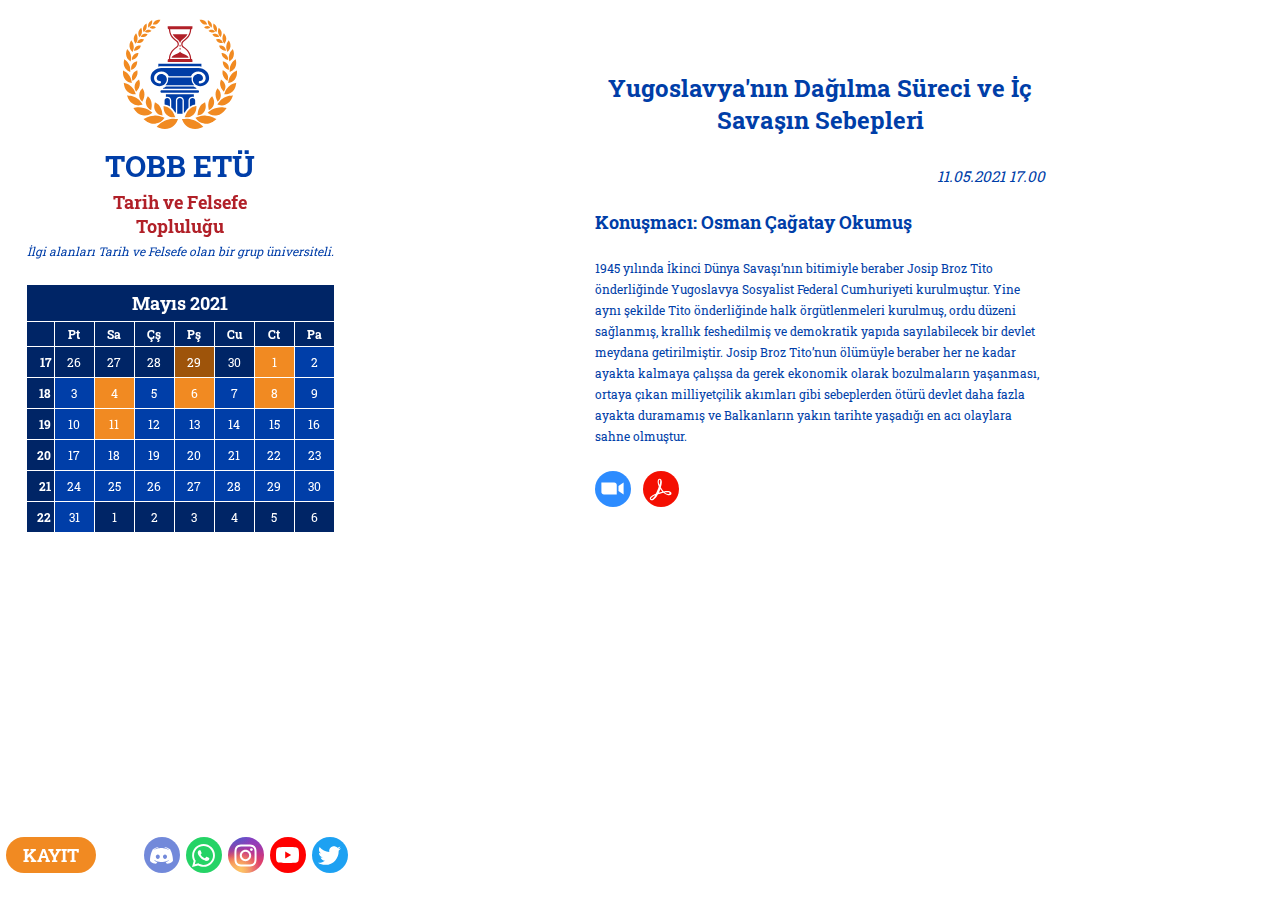
<file: 2021-bahar-tarih-bolumu-tez-sunumlari/2021-05-11-17-00.html>
<!DOCTYPE html>
<html lang="">
  <head>
    <meta charset="utf-8">
    <meta name="viewport" content="width=device-width, initial-scale=1.0">
    <title>Osman Çağatay Okumuş: Yugoslavya'nın Dağılma Süreci ve İç Savaşın Sebepleri</title>
    <link rel="stylesheet" href="/index.css">
    <link rel="stylesheet" href="https://fonts.googleapis.com/css?family=Roboto+Slab">
  </head>
  <body>
    <header class="blur">
      <img src="/res/tft.svg" id="tft-logo">
			<h1 id="header-tobb">TOBB ETÜ</h1>
			<h2 id="header-tft">Tarih ve Felsefe<br id="header-tft-newline"/> Topluluğu </h2>
			<p id="header-tarih">İlgi alanları Tarih ve Felsefe olan bir grup üniversiteli.</p>
      <div id="header-calendar" class="calendar" header-calendar>
        <p month>Mayıs 2021</p>
        <p day week></p>
        <p day>Pt</p>
        <p day>Sa</p>
        <p day>Çş</p>
        <p day>Pş</p>
        <p day>Cu</p>
        <p day>Ct</p>
        <p day>Pa</p>
        <p week>17</p>
        <p other-month>26</p>
        <p other-month>27</p>
        <p other-month>28</p>
        <a other-month activity href="/2021-bahar-tarih-bolumu-tez-sunumlari/2021-04-29-17-00">29</a>
        <p other-month>30</p>
        <a activity href="/2021-bahar-tarih-bolumu-tez-sunumlari/2021-05-01-17-00">1</a>
        <p>2</p>
        <p week>18</p>
        <p>3</p>
        <a activity href="/2021-bahar-tarih-bolumu-tez-sunumlari/2021-05-04-16-30">4</a>
        <p>5</p>
        <a activity href="/2021-bahar-tarih-bolumu-tez-sunumlari/2021-05-06-16-30">6</a>
        <p>7</p>
        <a activity href="/2021-bahar-tarih-bolumu-tez-sunumlari/2021-05-08-16-00">8</a>
        <p>9</p>
        <p week>19</p>
        <p>10</p>
        <a activity href="/2021-bahar-tarih-bolumu-tez-sunumlari/2021-05-11-17-00">11</a>
        <p>12</p>
        <p>13</p>
        <p>14</p>
        <p>15</p>
        <p>16</p>
        <p week>20</p>
        <p>17</p>
        <p>18</p>
        <p>19</p>
        <p>20</p>
        <p>21</p>
        <p>22</p>
        <p>23</p>
        <p week>21</p>
        <p>24</p>
        <p>25</p>
        <p>26</p>
        <p>27</p>
        <p>28</p>
        <p>29</p>
        <p>30</p>
        <p week>22</p>
        <p>31</p>
        <p other-month>1</p>
        <p other-month>2</p>
        <p other-month>3</p>
        <p other-month>4</p>
        <p other-month>5</p>
        <p other-month>6</p>
      </div>
      <div id="header-buttons">
        <button class="social-kaydol" onclick="window.open('https://forms.gle/Y7aiDw8FemJcmNHM6','_blank')">KAYIT</button>
        <button class="social-discord social-button-circle" onclick="window.open('https://discord.gg/yHtXwezqmA','_blank')">
        <button class="social-whatsapp social-button-circle" onclick="window.open('https://chat.whatsapp.com/GKaAA4PHTTM42u1iAD987S','_blank')">
        <button class="social-instagram social-button-circle" onclick="window.open('https://www.instagram.com/tarihvefelsefetoplulugu/','_blank')">
        <button class="social-youtube social-button-circle" onclick="window.open('https://www.youtube.com/channel/UCMZ-tWt0F2hYusNb2zGLFIg','_blank')">
        <button class="social-twitter social-button-circle" onclick="window.open('https://twitter.com/tarihvefelsefe?lang=tr','_blank')">
      </div>
    </header>
    <main id="main">
      <article class="blur">
        <h1 activity-title>Yugoslavya'nın Dağılma Süreci ve İç Savaşın Sebepleri</h1>
        <p activity-date>11.05.2021 17.00</p>
        <h2 activity-speaker>Osman Çağatay Okumuş</h2>
        <p activity-description>
          1945 yılında İkinci Dünya Savaşı’nın bitimiyle beraber Josip Broz Tito önderliğinde 
          Yugoslavya Sosyalist Federal Cumhuriyeti kurulmuştur. Yine aynı şekilde Tito önderliğinde 
          halk örgütlenmeleri kurulmuş, ordu düzeni sağlanmış, krallık feshedilmiş ve demokratik 
          yapıda sayılabilecek bir devlet meydana getirilmiştir. Josip Broz Tito’nun ölümüyle 
          beraber her ne kadar ayakta kalmaya çalışsa da gerek ekonomik olarak bozulmaların 
          yaşanması, ortaya çıkan milliyetçilik akımları gibi sebeplerden ötürü devlet daha fazla 
          ayakta duramamış ve Balkanların yakın tarihte yaşadığı en acı olaylara sahne olmuştur.
        </p>
        <div activity-link>
          <button class="social-zoom social-button-circle" onclick="window.open('https://tobbetu-edu-tr.zoom.us/j/86105247790','_blank')">
          <button class="social-pdf social-button-circle" onclick="window.open('https://drive.google.com/file/d/1pQRMT8jLbnwcb9RotBFjwAvdEk--v7iv/view?usp=sharing','_blank')">
        </div>
    </main>
    <footer class="blur">
      <div id="footer-buttons">
        <button class="social-kaydol" onclick="window.open('https://forms.gle/Y7aiDw8FemJcmNHM6','_blank')">KAYIT</button>
        <div id="footer-gap"></div>
        <button class="social-discord social-button-circle" onclick="window.open('https://discord.gg/yHtXwezqmA','_blank')">
        <button class="social-whatsapp social-button-circle" onclick="window.open('https://chat.whatsapp.com/GKaAA4PHTTM42u1iAD987S','_blank')">
        <button class="social-instagram social-button-circle" onclick="window.open('https://www.instagram.com/tarihvefelsefetoplulugu/','_blank')">
        <button class="social-youtube social-button-circle" onclick="window.open('https://www.youtube.com/channel/UCMZ-tWt0F2hYusNb2zGLFIg','_blank')">
        <button class="social-twitter social-button-circle" onclick="window.open('https://twitter.com/tarihvefelsefe?lang=tr','_blank')">
      </div>
    </footer>
  </body>
</html>
</file>
<file: index.css>
@charset "UTF-8";
.blur::before {
  filter: blur(10px);
  content: "";
  position: absolute;
  left: 0;
  top: 0;
  width: 100%;
  height: 100%;
  z-index: -1;
  background: var(--background-image) center/cover;
  background-attachment: fixed;
}

.blur::after {
  content: "";
  position: absolute;
  left: 0;
  top: 0;
  right: 0;
  bottom: 0;
  z-index: -1;
  opacity: 0.75;
  background: white;
}

.social-button-circle {
  background-size: var(--button-icon-size) !important;
  background-position: center, center !important;
  border-radius: 50vmax;
}

.calendar {
  --scale: 1;
  --calendar-gap: 1px;
  --calendar-side: 2rem;
  --week-width: calc(2.25rem * var(--scale));
  --day-height: calc(2rem * var(--scale));
  --cell-width: calc(3.25rem * var(--scale));
  --cell-height: calc(2.5rem * var(--scale));
  width: calc(25rem * var(--scale) + 7px);
  display: grid;
  grid-template-columns: var(--week-width) repeat(7, 1fr);
  gap: var(--calendar-gap);
  margin-top: 2rem;
  align-items: center;
}
.calendar * {
  width: var(--cell-width);
  height: var(--cell-height);
  display: flex;
  align-items: center;
  justify-content: center;
  margin: 0;
  padding: 0;
  background-color: var(--calendar-color-light);
  font: normal 1rem var(--font-family);
  color: var(--calendar-border);
  text-decoration: none;
  -webkit-touch-callout: none;
  -webkit-user-select: none;
  -moz-user-select: none;
  -ms-user-select: none;
  user-select: none;
}
.calendar *[month], .calendar *[week], .calendar *[day] {
  background-color: var(--calendar-color-dark);
  color: var(--calendar-border);
}
.calendar *[month] {
  width: 100%;
  height: 3rem;
  grid-column: span 8;
  font: bold normal 1.5rem var(--font-family);
}
.calendar *[week] {
  width: var(--week-width);
  font: bold normal 1rem var(--font-family);
  justify-content: right;
}
.calendar *[week]::after {
  content: " ";
}
.calendar *[day] {
  height: var(--day-height);
  font: bold normal 1rem var(--font-family);
}
.calendar *[other-month] {
  background-color: var(--calendar-color-dark);
}
.calendar *[activity] {
  background-color: var(--calendar-activity-light);
}
.calendar *[other-month][activity] {
  background-color: var(--calendar-activity-dark);
}
.calendar *[activity]:hover, .calendar *[activity]:focus {
  background-color: var(--calendar-select-light);
  transition: 20ms;
}
.calendar *[other-month][activity]:hover, .calendar *[other-month][activity]:focus {
  background-color: var(--calendar-select-dark);
  transition: 20ms;
}

@media only screen and (max-width: 800px), (max-width: 600px), (orientation: landscape) and (max-width: 840px) {
  .calendar[header-calendar] {
    display: none;
  }
}

.social-discord {
  background: url(res/discord.svg) no-repeat, #7289da;
  --social-button-shadow: #7289da;
}

.social-whatsapp {
  background: url(res/whatsapp.svg) no-repeat, #25D366;
  --social-button-shadow: #25D366;
}

.social-instagram {
  background: url(res/instagram.svg) no-repeat center/var(--button-icon-size), radial-gradient(circle farthest-corner at 35% 90%, #fec564, transparent 50%), radial-gradient(circle farthest-corner at 0 140%, #fec564, transparent 50%), radial-gradient(ellipse farthest-corner at 0 -25%, #5258cf, transparent 50%), radial-gradient(ellipse farthest-corner at 20% -50%, #5258cf, transparent 50%), radial-gradient(ellipse farthest-corner at 100% 0, #893dc2, transparent 50%), radial-gradient(ellipse farthest-corner at 60% -20%, #893dc2, transparent 50%), radial-gradient(ellipse farthest-corner at 100% 100%, #d9317a, transparent), linear-gradient(#6559ca, #bc318f 30%, #e33f5f 50%, #f77638 70%, #fec66d 100% 100%) !important;
  --social-button-shadow: white;
}

.social-youtube {
  background: url(res/youtube.svg) no-repeat, red;
  --social-button-shadow: red;
}

.social-twitter {
  background: url(res/twitter.svg) no-repeat, #1DA1F2;
  --social-button-shadow: #1DA1F2;
}

.social-zoom {
  background: url(res/zoom.svg) no-repeat, #2D8CFF;
  --social-button-shadow: #2D8CFF;
}

.social-pdf {
  background: url(res/pdf.svg) no-repeat, #F40F02;
  --social-button-shadow: #F40F02;
}

:root {
  --header-width: 30rem;
  --header-height: 6rem;
  --header-width-mini: 6rem;
  --footer-height: calc( (var(--header-width) - 4rem) / 7 + 3rem );
  --footer-height-mini: calc( var(--header-width-mini) * 6 - 1.5rem );
  --social-button-size: 3rem;
  --social-button-size-mini: 4rem;
  --social-button-size-mobile: 5rem;
  --button-icon-size: 65%;
  --font-family: "Roboto Slab";
  --background-image: url("https://images.unsplash.com/photo-1581873609131-a8b2a23ab0bf?ixid=MnwxMjA3fDB8MHxwaG90by1wYWdlfHx8fGVufDB8fHx8&ixlib=rb-1.2.1&auto=format&fit=crop&w=1920&q=80");
  --tobb-blue: hsl(218, 100%, 33%);
  --tobb-red: hsl(357, 69%, 41%);
  --tobb-yellow: hsl(30, 88%, 54%);
  --text-blue: var(--tobb-blue);
  --text-red: var(--tobb-red);
  --calendar-color-light: hsl(218, 100%, 33%);
  --calendar-color-dark: hsl(218, 100%, 20%);
  --calendar-activity-light: hsl(30, 88%, 54%);
  --calendar-activity-dark: hsl(30, 88%, 33%);
  --calendar-border: white;
  --calendar-select-light: hsl(357, 69%, 41%);
  --calendar-select-dark: hsl(357, 69%, 25%);
}

html {
  font-size: 12px;
}

body {
  display: flex;
  flex-direction: column;
  min-height: 100vh;
  margin: 0;
  background: var(--background-image) no-repeat center center fixed;
  background-size: cover;
}
body button {
  border: none;
}
body button:hover,
body button:focus {
  box-shadow: 0 0 1rem 0.2rem var(--social-button-shadow);
  transition: 50ms;
}
body .social-button-circle {
  width: 3rem;
  height: 3rem;
  margin-right: 0.5rem;
}
body header {
  position: fixed;
  display: flex;
  flex-direction: column;
  align-items: center;
  width: var(--header-width);
  height: 100vh;
}
body header #tft-logo {
  margin: 1rem;
  width: 10rem;
  height: 10rem;
  border-radius: 50%;
  background-size: 80%;
}
body header #header-tobb, body header #header-tft, body header #header-tarih {
  text-align: center;
  margin: 0;
  padding: 0.2rem;
}
body header #header-tobb {
  font: bold normal 2.5rem var(--font-family);
  color: var(--text-blue);
}
body header #header-tft {
  font: bold normal 1.5rem var(--font-family);
  color: var(--text-red);
}
body header #header-tarih {
  font: italic 1rem var(--font-family);
  color: var(--text-blue);
}
body header #header-buttons {
  height: calc(var(--footer-height) - 3rem);
  width: calc(var(--header-width) - 1rem);
  display: flex;
  flex-direction: row;
  margin-top: auto;
  padding: 1.5rem 0.5rem;
}
body header #header-buttons :first-child {
  margin-right: auto;
}
body header .social-kaydol {
  width: calc(var(--social-button-size) * 2.5);
  height: var(--social-button-size);
  background-color: var(--tobb-yellow);
  font: bold normal 1.5rem var(--font-family);
  text-align: center;
  color: white;
  border-radius: 50vmax;
  --social-button-shadow: var(--tobb-yellow);
}
body header .social-button-circle {
  width: var(--social-button-size);
  height: var(--social-button-size);
  margin-right: 0.5rem;
}
body main {
  margin-left: var(--header-width);
  display: flex;
  flex-direction: column;
  align-items: center;
  margin-bottom: 2rem;
}
body main article {
  width: clamp(45ch, calc(100% - 8rem), 75ch);
  padding: 2rem;
  margin-top: 2rem;
  position: relative;
}
body main article .calendar {
  margin-left: auto;
  margin-right: auto;
}
body main *[activity-title], body main *[activity-section], body main *[activity-speaker], body main *[activity-description], body main *[activity-date], body main *[activity-writer] {
  margin: 2rem 0;
  color: var(--text-blue);
}
body main *[activity-title] {
  text-align: center;
  font: bold normal 2rem var(--font-family);
  margin-bottom: 2.5rem;
}
body main *[activity-section] {
  font: bold normal 1.5rem var(--font-family);
}
body main *[activity-speaker] {
  font: bold normal 1.5rem var(--font-family);
}
body main *[activity-speaker]::before {
  content: "Konuşmacı: ";
}
body main *[activity-description] {
  font: normal 1rem var(--font-family);
  line-height: 1.75rem;
}
body main *[activity-date], body main *[activity-writer] {
  font: italic 1.25rem var(--font-family);
  text-align: right;
}
body main *[activity-link] * {
  margin: 0 1rem 0 0;
}
body footer {
  display: none;
}

@media only screen and (max-width: 800px) {
  body header {
    width: var(--header-width-mini);
  }
  body header #tft-logo {
    margin: 0.5rem;
    width: 5rem;
    height: 5rem;
  }
  body header #header-tobb, body header #header-tft {
    font-size: 1rem;
  }
  body header #header-tarih {
    font-size: 0.75rem;
    margin: 0.2rem 0.5rem;
  }
  body header #header-buttons {
    width: auto;
    height: auto;
    flex-direction: column;
    padding: 1rem 0.5rem;
  }
  body header .social-kaydol {
    width: var(--social-button-size-mini);
    height: var(--social-button-size-mini);
    font-size: 0.75rem;
    border-radius: 50vmax;
    margin-bottom: 0.5rem;
  }
  body header .social-button-circle {
    width: var(--social-button-size-mini);
    height: var(--social-button-size-mini);
    margin-bottom: 0.5rem;
    margin-right: 0;
  }
  body main {
    margin-left: var(--header-width-mini);
  }
}
@media only screen and (max-width: 600px), (orientation: landscape) and (max-width: 840px) {
  html {
    font-size: 8px;
  }

  body header {
    position: relative;
    flex-direction: row;
    align-items: center;
    justify-content: center;
    width: 100vw;
    height: var(--header-height);
  }
  body header #tft-logo {
    margin-left: 1rem;
    width: 4rem;
    height: 4rem;
  }
  body header #header-tobb, body header #header-tft {
    font-size: 1.5rem;
    margin-right: 0.5rem;
  }
  body header #header-tft-newline, body header #header-tarih, body header #header-buttons {
    display: none;
  }
  body main {
    margin-left: 0;
  }
  body footer {
    position: relative;
    display: initial;
    width: 100vw;
    margin-top: auto;
  }
  body footer #footer-buttons {
    height: var(--footer-height-mobile);
    display: flex;
    padding: 0.5rem 0.5rem;
  }
  body footer #footer-buttons :first-child {
    margin-right: auto;
  }
  body footer .social-kaydol {
    width: calc(var(--social-button-size-mobile) * 2);
    height: var(--social-button-size-mobile);
    background-color: var(--tobb-yellow);
    font: bold normal 1.5rem var(--font-family);
    text-align: center;
    color: white;
    border-radius: 50vmax;
  }
  body footer .social-button-circle {
    width: var(--social-button-size-mobile);
    height: var(--social-button-size-mobile);
  }
}/*# sourceMappingURL=index.css.map */
</file>
